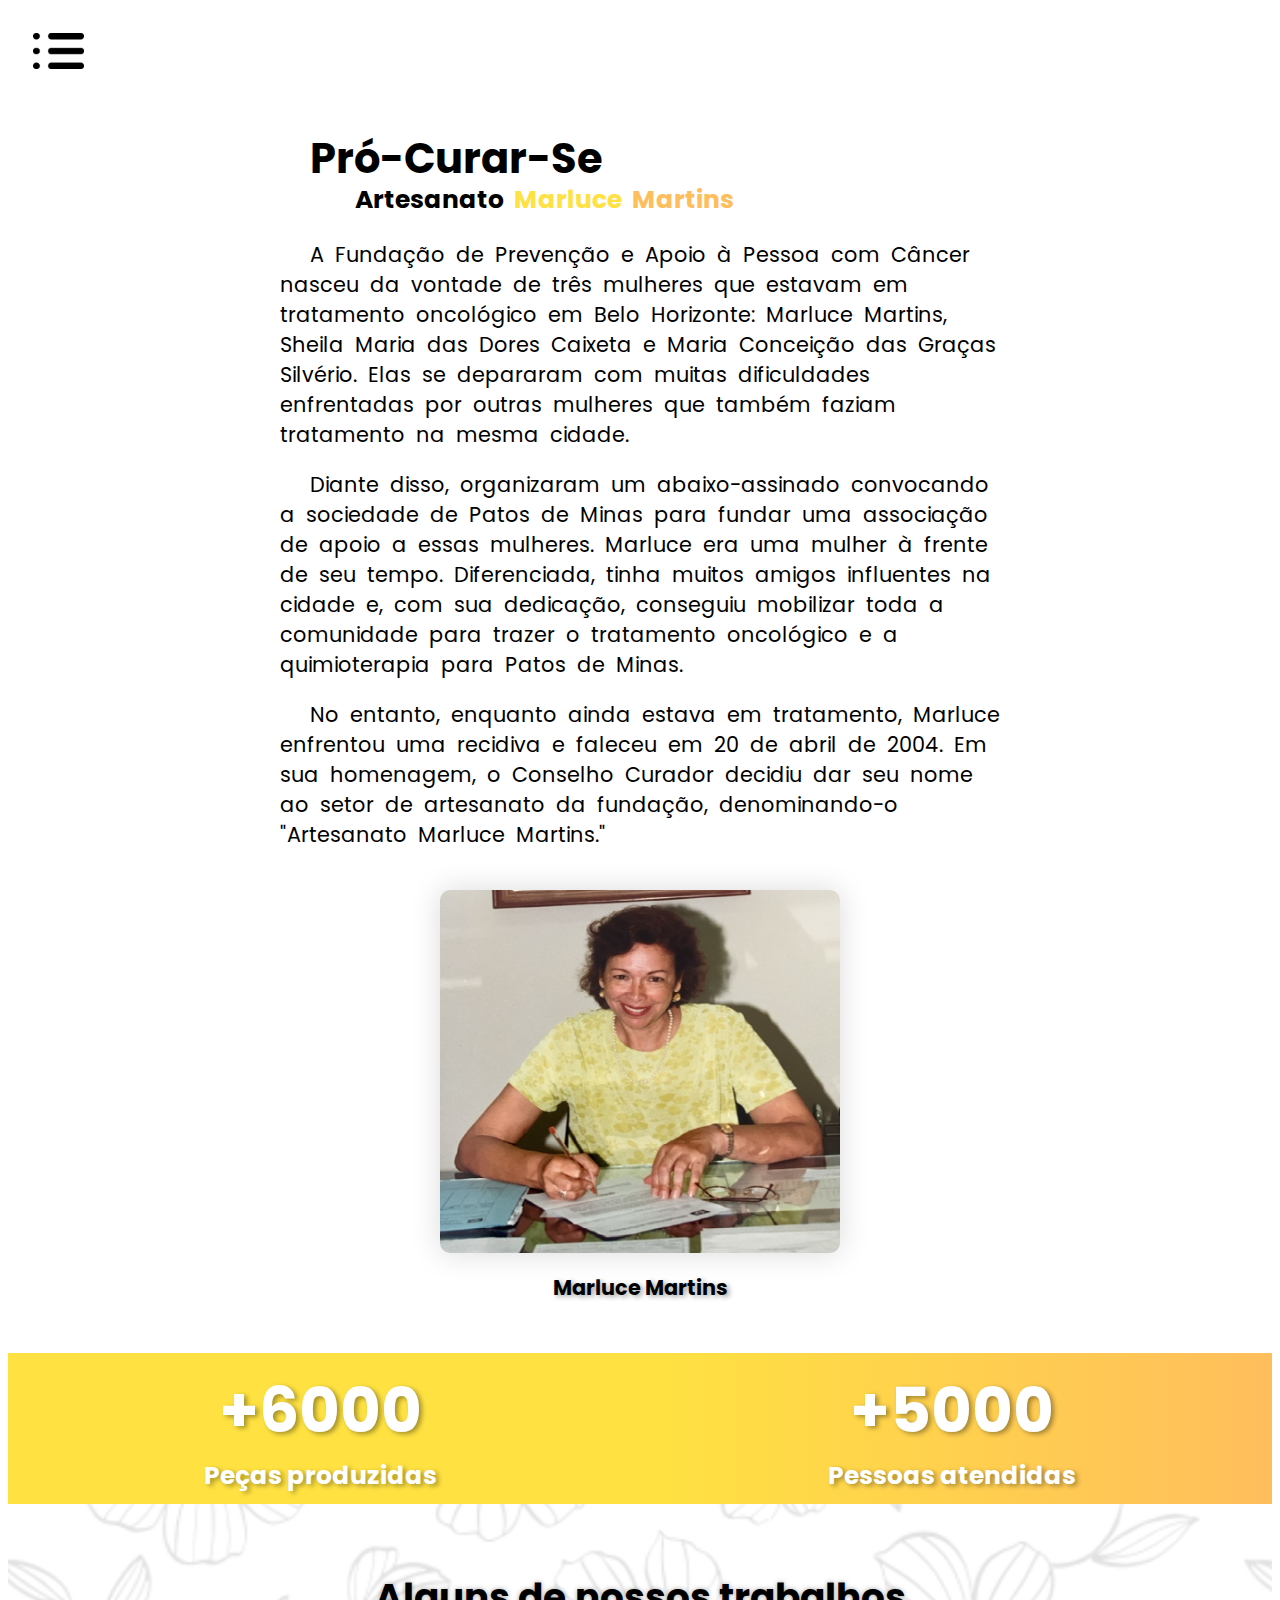
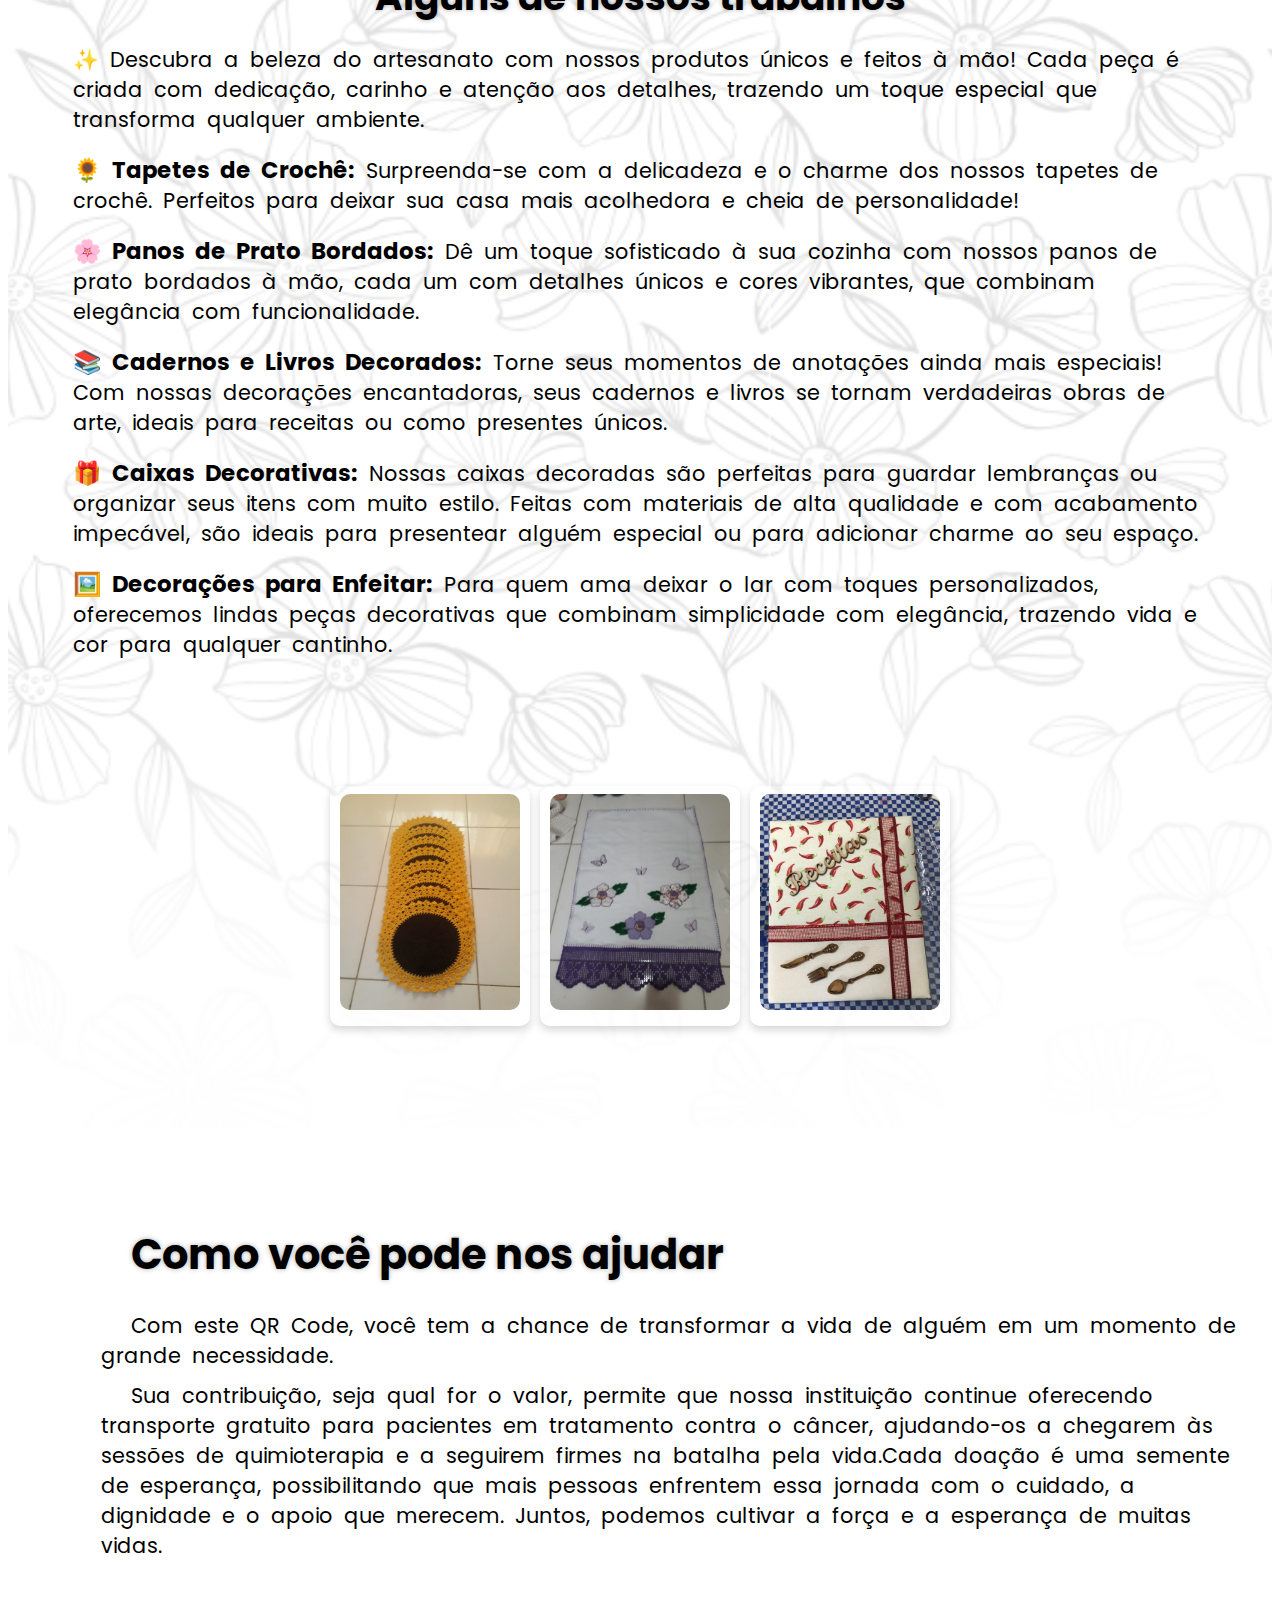
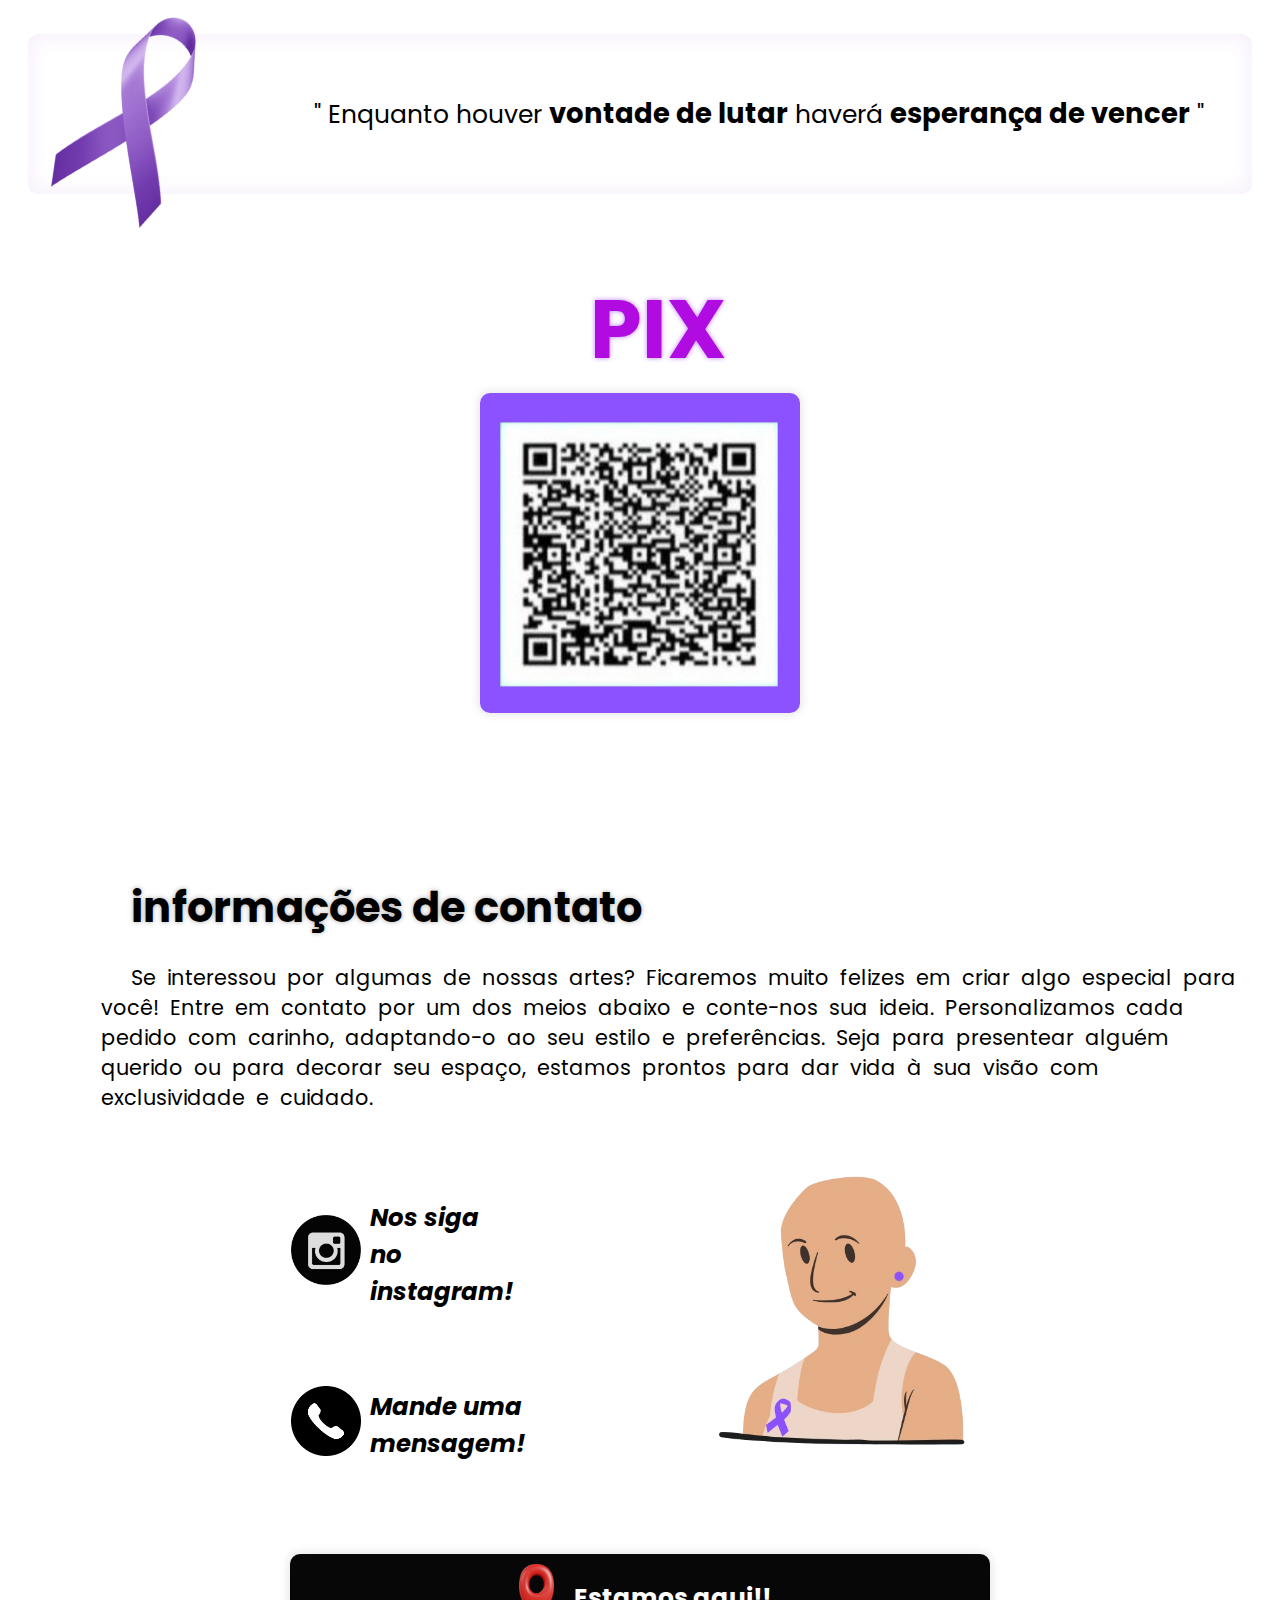
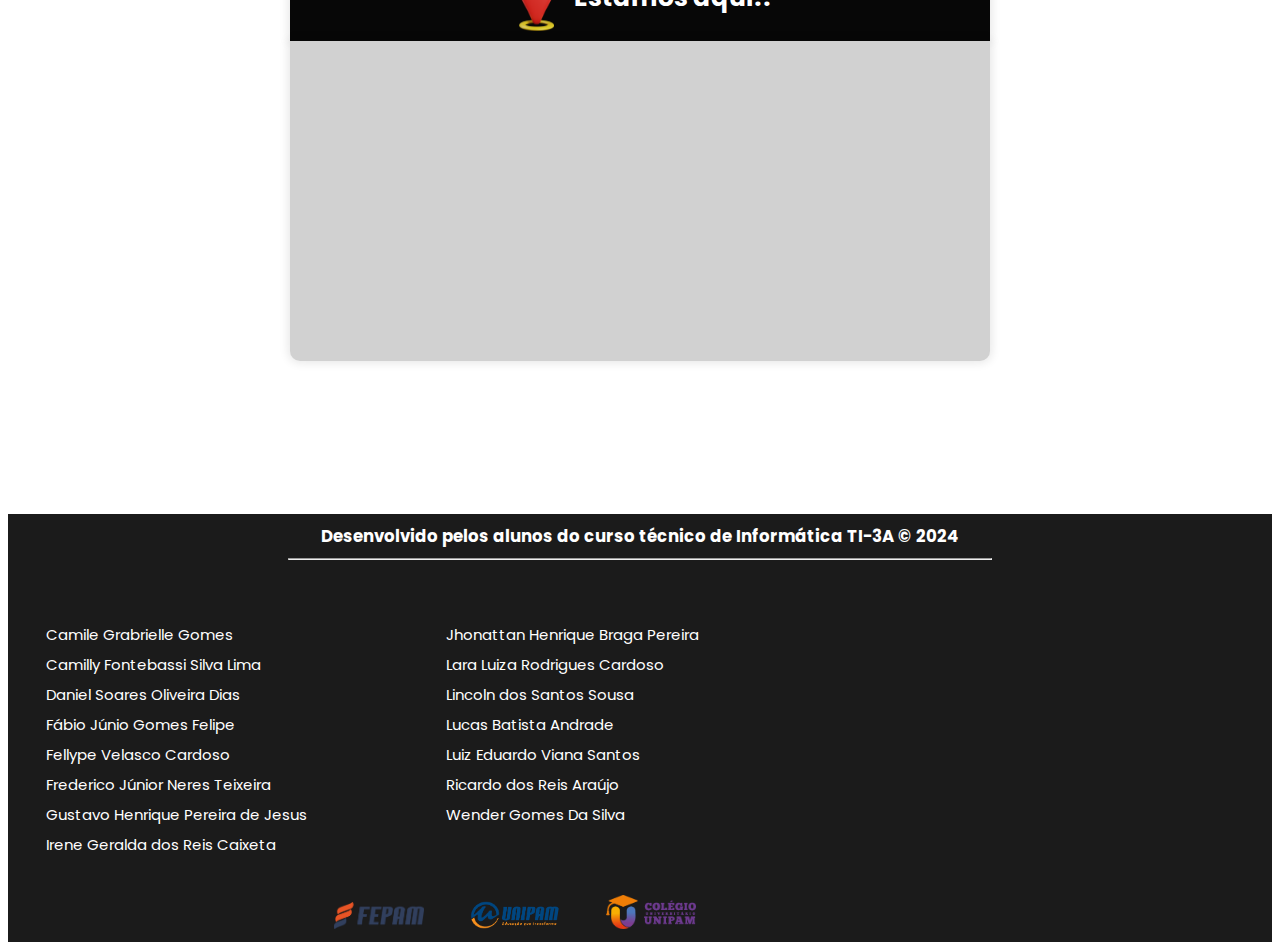
<file: index.html>
<!DOCTYPE html>
<html lang="pt-br">
<head>
    <meta charset="UTF-8">
    <meta name="viewport" content="width=device-width, initial-scale=1.0">
    <link rel="shortcut icon" href="images/favicon/logo.ico" type="image/x-icon">
    <link rel="stylesheet" href="styles/styleMain.css">
    <link rel="stylesheet" href="styles/mediaQueries.css">
    <title>Pró-Curar-Se | Artesanato Marluce Martins</title>
</head>
<body>
    <header>
        <nav class="menu-item">
            <a rel="stylesheet" href="#menu-container"><img src="images/icons/burgerButton.webp" alt="Menu"></a>
        </nav>
    </header>
    <main>
        <section class="top-container">
            <article class="content">
                    <h1>Pró-Curar-Se</h1>
                    <h2>Artesanato <span class="name">Marluce</span> <span class="surname">Martins</span></h2>
                        <p>A Fundação de Prevenção e Apoio à Pessoa com Câncer nasceu da vontade de três mulheres que estavam em tratamento oncológico em Belo Horizonte: Marluce Martins, Sheila Maria das Dores Caixeta e Maria Conceição das Graças Silvério. Elas se depararam com muitas dificuldades enfrentadas por outras mulheres que também faziam tratamento na mesma cidade.</p>
                        <p>Diante disso, organizaram um abaixo-assinado convocando a sociedade de Patos de Minas para fundar uma associação de apoio a essas mulheres. Marluce era uma mulher à frente de seu tempo. Diferenciada, tinha muitos amigos influentes na cidade e, com sua dedicação, conseguiu mobilizar toda a comunidade para trazer o tratamento oncológico e a quimioterapia para Patos de Minas.</p>
                        <p>No entanto, enquanto ainda estava em tratamento, Marluce enfrentou uma recidiva e faleceu em 20 de abril de 2004. Em sua homenagem, o Conselho Curador decidiu dar seu nome ao setor de artesanato da fundação, denominando-o "Artesanato Marluce Martins."</p>
            </article>
            <article class="picture">
                <img src="images/marluce/marluce-martins.jpg" alt="Marluce Martins">
                <p>Marluce Martins</p>
            </article>
        </section>
        <section class="status-container">
            <div class="status-item">
                <span>+6000</span>
                <p>Peças produzidas</p>
            </div>
            <div class="status-item">
                <span>+5000</span>
                <p>Pessoas atendidas</p>
            </div>
        </section>
        <section class="middle-container">
            <article class="content">
                <h1>Alguns de nossos trabalhos</h1>
                    <p>✨ Descubra a beleza do artesanato com nossos produtos únicos e feitos à mão! Cada peça é criada com dedicação, carinho e atenção aos detalhes, trazendo um toque especial que transforma qualquer ambiente.</p>
                    <p><span>🌻 Tapetes de Crochê:</span> Surpreenda-se com a delicadeza e o charme dos nossos tapetes de crochê. Perfeitos para deixar sua casa mais acolhedora e cheia de personalidade!</p>
                    <p><span>🌸 Panos de Prato Bordados:</span> Dê um toque sofisticado à sua cozinha com nossos panos de prato bordados à mão, cada um com detalhes únicos e cores vibrantes, que combinam elegância com funcionalidade.</p>
                    <p><span>📚 Cadernos e Livros Decorados:</span> Torne seus momentos de anotações ainda mais especiais! Com nossas decorações encantadoras, seus cadernos e livros se tornam verdadeiras obras de arte, ideais para receitas ou como presentes únicos.</p>
                    <p><span>🎁 Caixas Decorativas:</span> Nossas caixas decoradas são perfeitas para guardar lembranças ou organizar seus itens com muito estilo. Feitas com materiais de alta qualidade e com acabamento impecável, são ideais para presentear alguém especial ou para adicionar charme ao seu espaço.</p>
                    <p><span>🖼️ Decorações para Enfeitar:</span> Para quem ama deixar o lar com toques personalizados, oferecemos lindas peças decorativas que combinam simplicidade com elegância, trazendo vida e cor para qualquer cantinho.
            </article>
            <div class="card-container">
                <div class="card-item">
                    <img src="images/works/IMG-20240927-WA0005.jpg" alt="produto">
                </div>
                <div class="card-item">
                    <img src="images/works/IMG-20240927-WA0003.jpg" alt="produto">
                </div>
                <div class="card-item">
                    <img src="images/works/IMG-20240927-WA0008.jpg" alt="produto">
                </div>
            </div>
        </section>
        <section class="low-container">
            <article class="content">
                <h1>Como você pode nos ajudar</h1>
                    <p>Com este QR Code, você tem a chance de transformar a vida de alguém em um momento de grande necessidade.</p> 
                    <p>Sua contribuição, seja qual for o valor, permite que nossa instituição continue oferecendo transporte gratuito para pacientes em tratamento contra o câncer, ajudando-os a chegarem às sessões de quimioterapia e a seguirem firmes na batalha pela vida.Cada doação é uma semente de esperança, possibilitando que mais pessoas enfrentem essa jornada com o cuidado, a dignidade e o apoio que merecem. Juntos, podemos cultivar a força e a esperança de muitas vidas.</p>
            </article>
                <section class="quote-container">
                    <article class="quote">
                        <img src="images/icons/cancerSimbolo.webp" alt="Câncer símbolo">
                        <p>" Enquanto houver <span>vontade de lutar</span> haverá <span>esperança de vencer</span> "</p>
                    </article>
                    <article class="pix">
                        <p>P</p>
                        <p>I</p>
                        <p>X</p>
                    </article>
                    <article class="qrcode">
                        <img src="images/icons/qrcode.png" alt="QRcode">
                    </article>
                </section>
        </section>
        <section id="menu-container">
            <article class="content">
                <h1>informações de contato</h1>
                <p>Se interessou por algumas de nossas artes? Ficaremos muito felizes em criar algo especial para você! Entre em contato por um dos meios abaixo e conte-nos sua ideia. Personalizamos cada pedido com carinho, adaptando-o ao seu estilo e preferências. Seja para presentear alguém querido ou para decorar seu espaço, estamos prontos para dar vida à sua visão com exclusividade e cuidado.</p>
            </article>
                <section class="informations-container">
                    <section class="contact-container">
                        <article class="instagram">
                            <a href="https://www.instagram.com/oficina_marlucemartins?utm_source=ig_web_button_share_sheet&igsh=ZDNlZDc0MzIxNw==" target="_blank"><img src="images/icons/instagram.png" alt="instagram"></a>
                            <p>Nos siga no instagram!</p>
                        </article>
                        <article class="telephone">
                            <a href="https://wa.me/553499713837" target="_blank"><img src="images/icons/contato.webp" alt="Contato"></a>
                            <p>Mande uma mensagem!</p>
                        </article>
                    </section>
                    <section class="location-map">
                            <article class="location">
                                <img src="images/icons/localização.webp" alt="Ponto">
                                <p>Estamos aqui!!</p>
                            </article>
                            <article class="map">
                                <iframe src="https://www.google.com/maps/embed?pb=!1m18!1m12!1m3!1d3781.70335826507!2d-46.49768302399321!3d-18.587407797910615!2m3!1f0!2f0!3f0!3m2!1i1024!2i768!4f13.1!3m3!1m2!1s0x94ae8bf332cbe8fb%3A0x6a12df5c068118ce!2zRnVuZGHDp8OjbyBQcsOzLUN1cmFyLVNl!5e0!3m2!1spt-BR!2sbr!4v1731080896018!5m2!1spt-BR!2sbr" width="100%" height="450" style="border:0;" allowfullscreen="" loading="lazy" referrerpolicy="no-referrer-when-downgrade"></iframe>
                            </article>
                    </section>
                </section>
        </section>
    </main>
    <footer class="footer-container">
        <section class="copyright">
            <p>Desenvolvido pelos alunos do curso técnico de Informática TI-3A &copy; 2024 </p>
            <hr>
        </section>
        <section class="creaters-container">
            <section class="names">
                <p>Camile Grabrielle Gomes<br>
                Camilly Fontebassi Silva Lima<br>
                Daniel Soares Oliveira Dias<br>
                Fábio Júnio Gomes Felipe<br>
                Fellype Velasco Cardoso<br>
                Frederico Júnior Neres Teixeira<br>
                Gustavo Henrique Pereira de Jesus<br>
                Irene Geralda dos Reis Caixeta</p>
                <p>Jhonattan Henrique Braga Pereira<br>
                Lara Luiza Rodrigues Cardoso<br>
                Lincoln dos Santos Sousa<br>
                Lucas Batista Andrade<br>
                Luiz Eduardo Viana Santos<br>
                Ricardo dos Reis Araújo<br>
                Wender Gomes Da Silva</p>
            </section>
            <section class="fuc">
                <img src="images/fuc/fepam.png" alt="fepam">
                <img src="images/fuc/unipam.png" alt="unipam">
                <img src="images/fuc/colégioUniversitário.png" alt="colégio universitário">
            </section>
        </section>
    </footer>
</body>
</html>
</file>
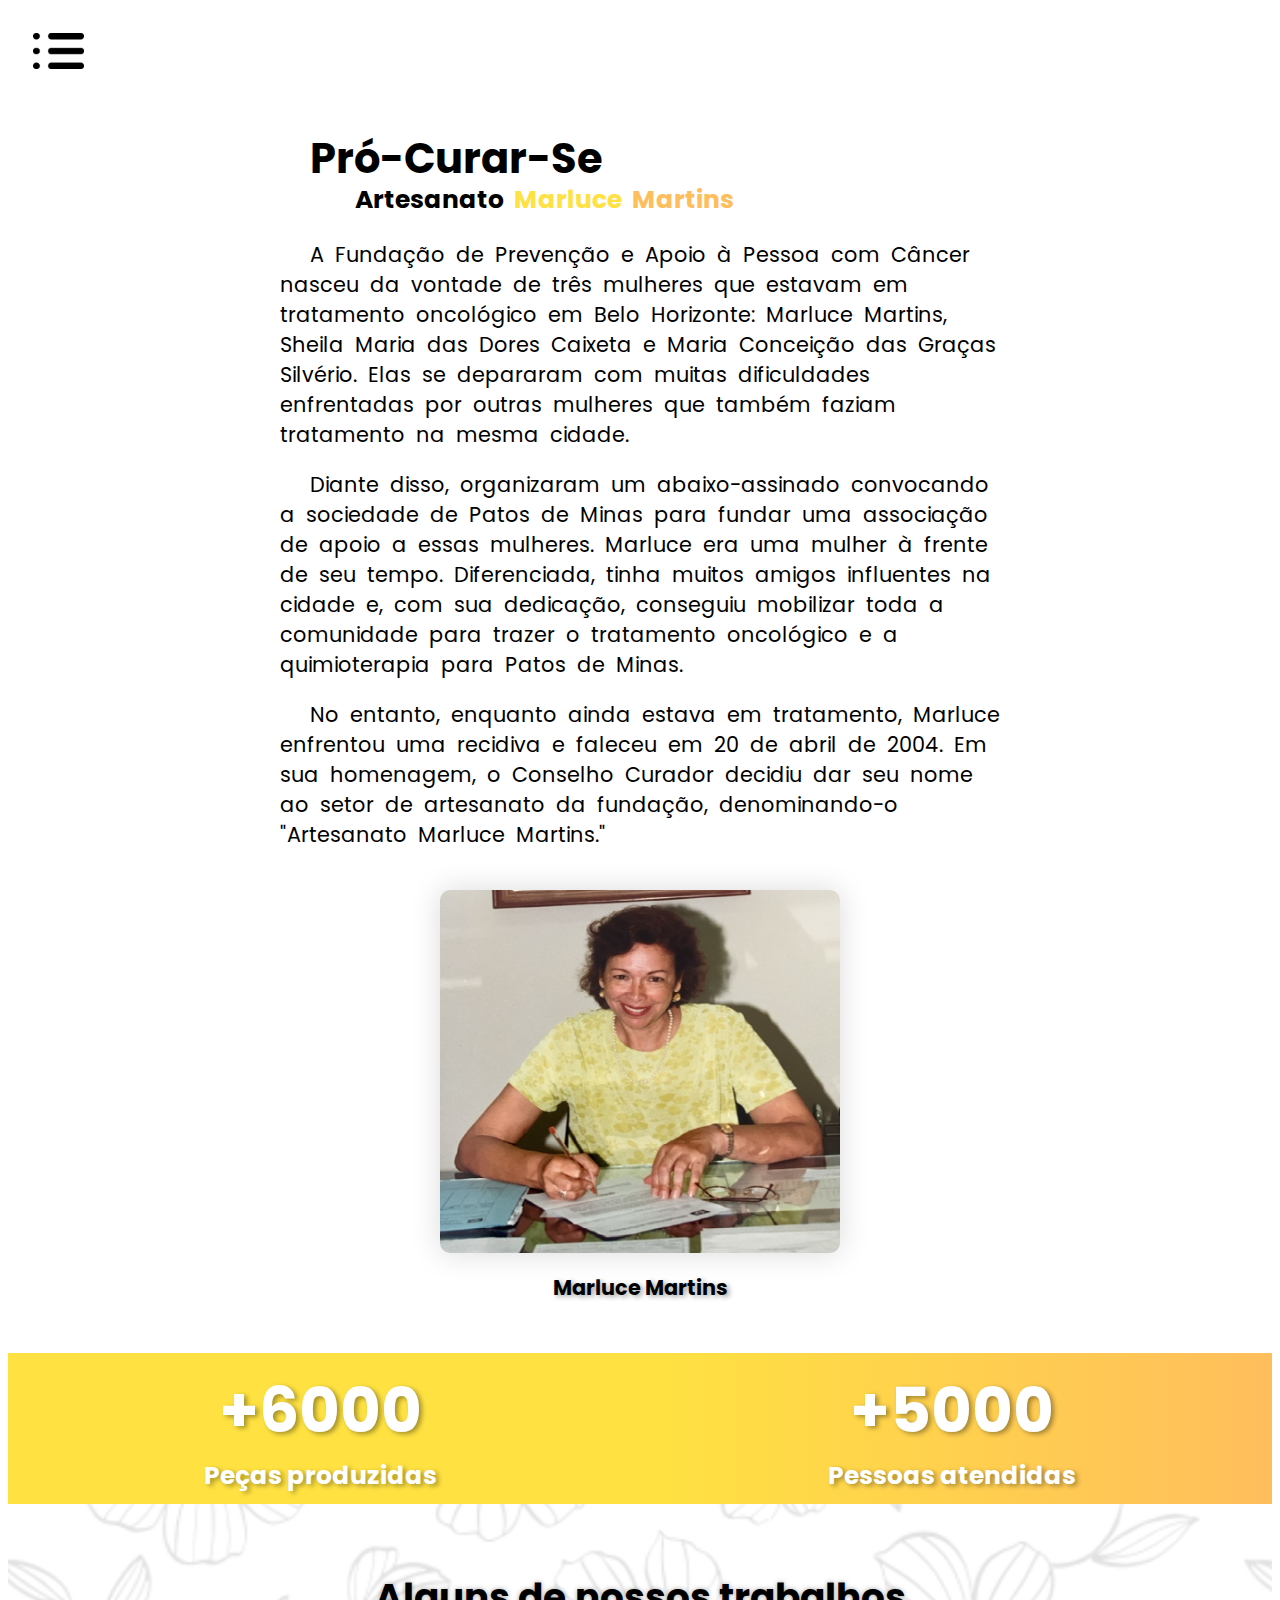
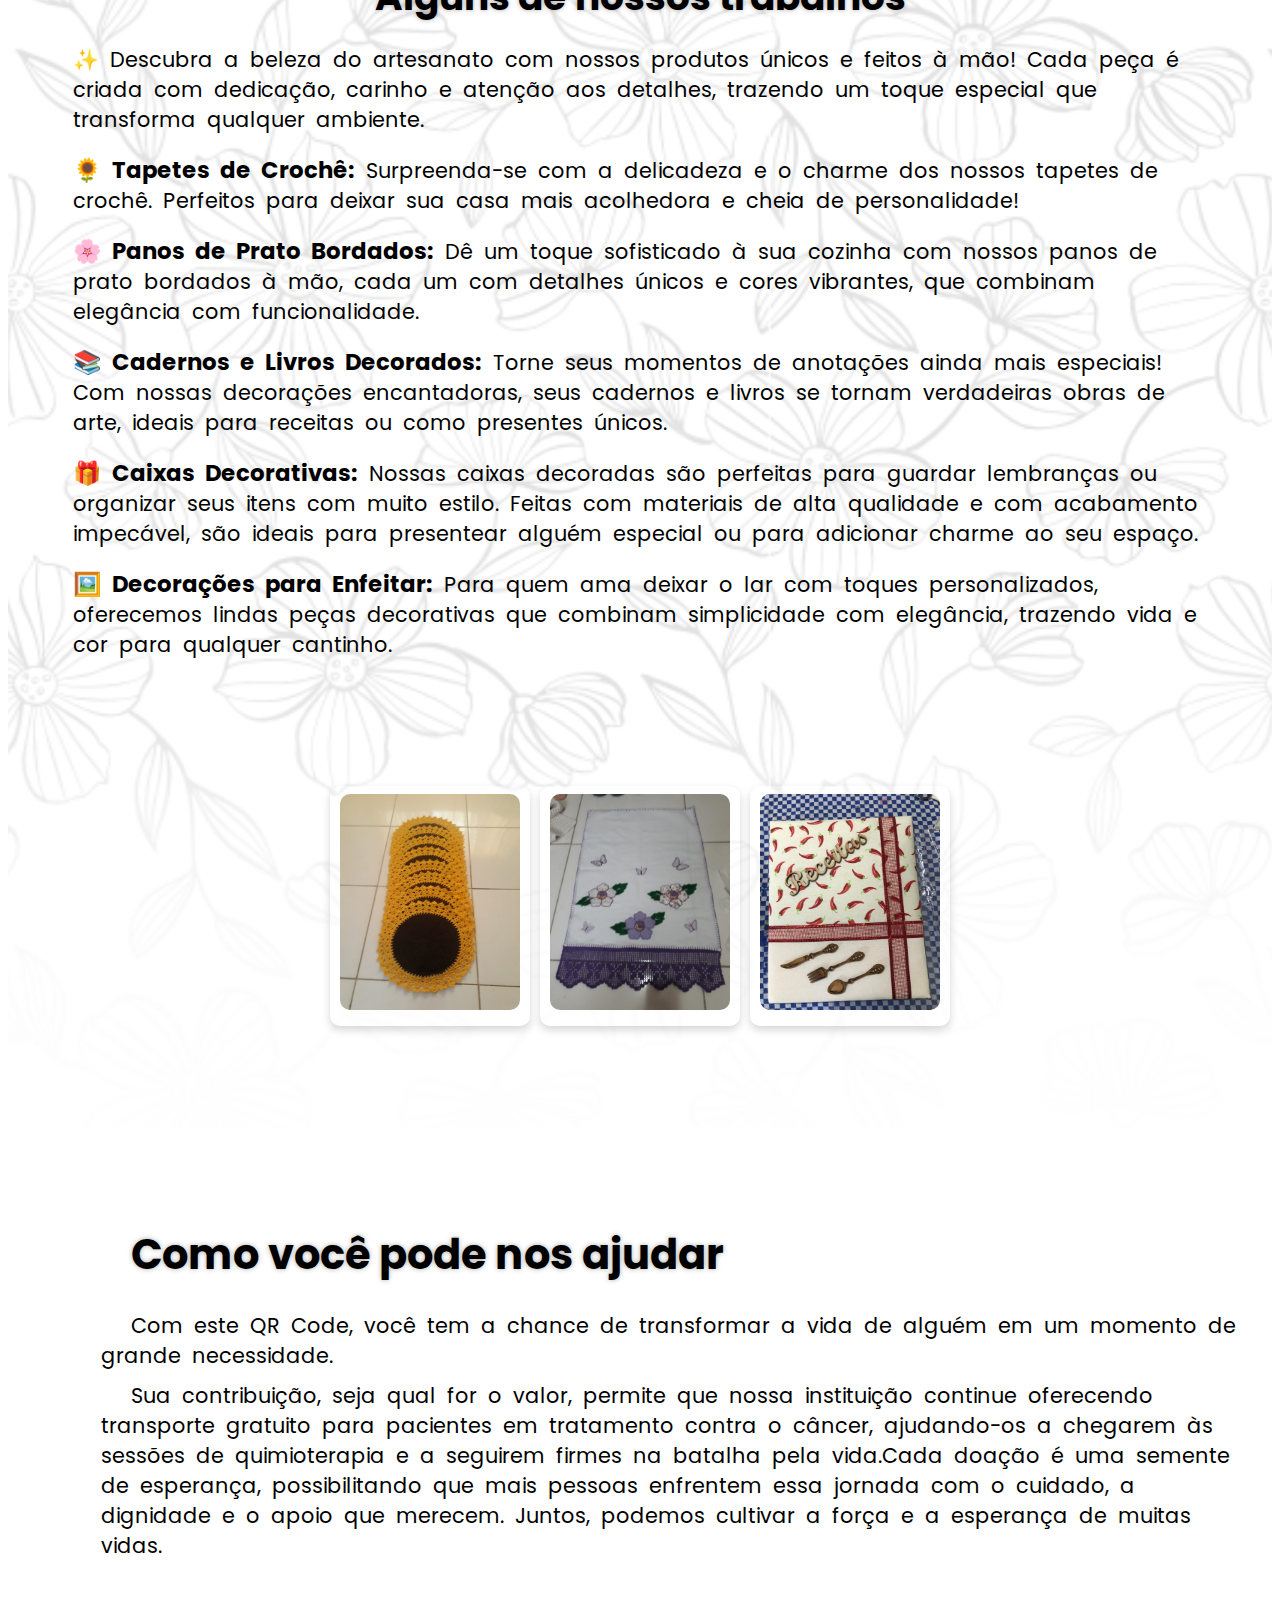
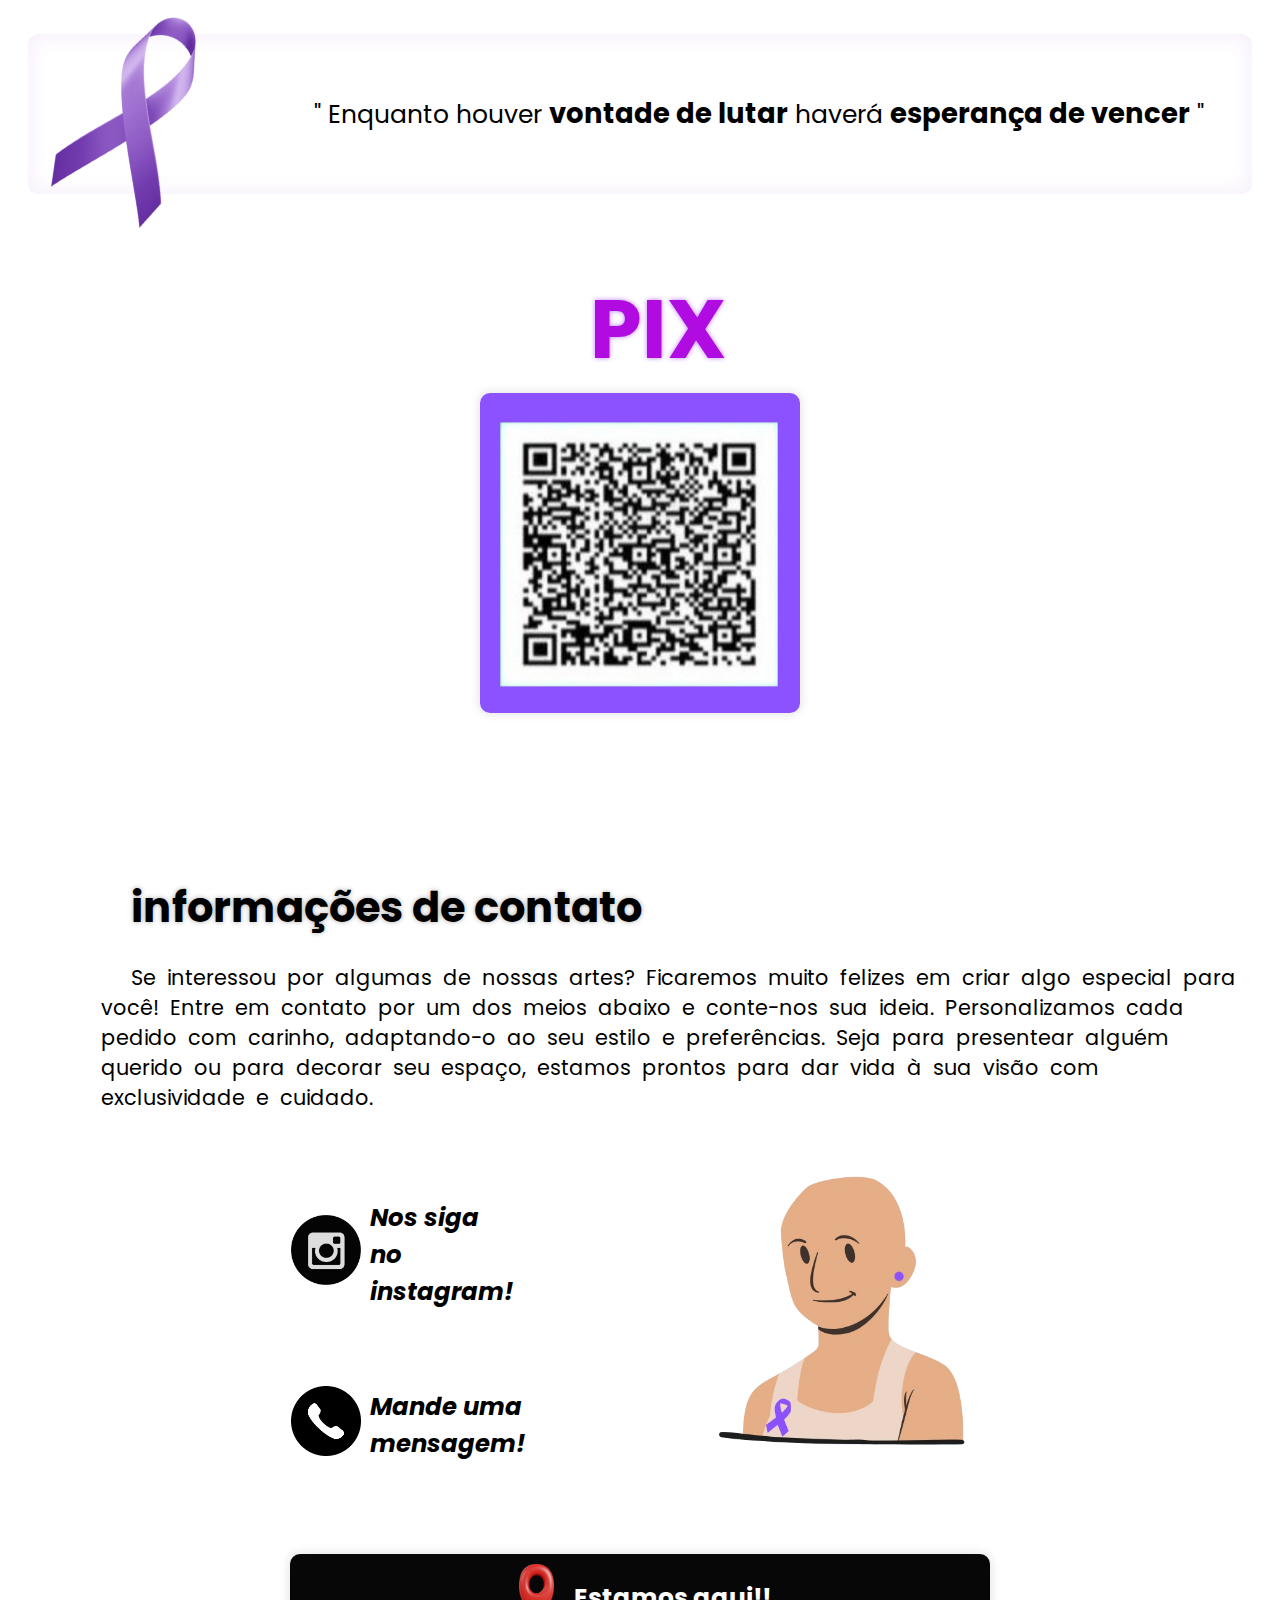
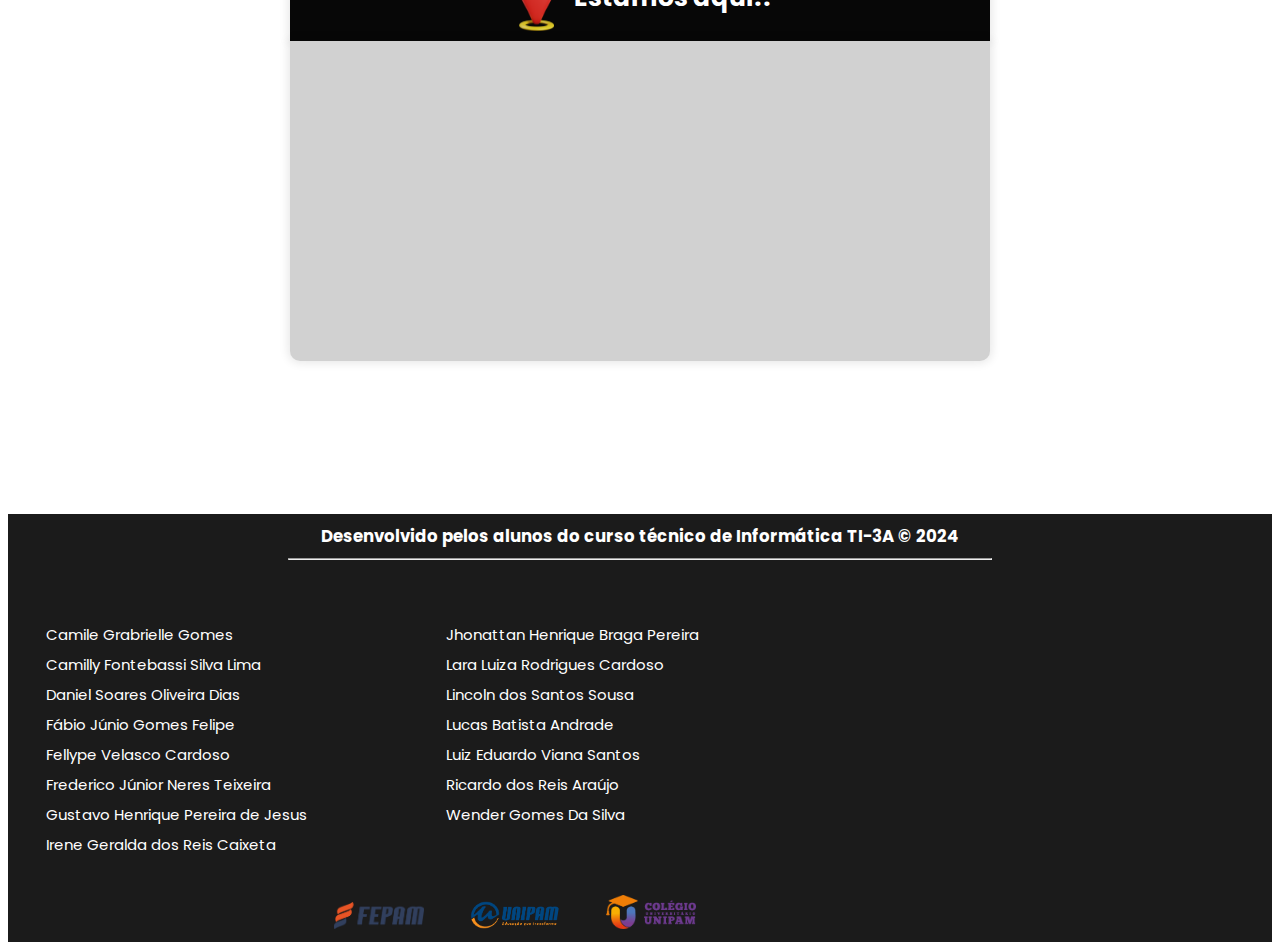
<file: MainPage.html>
<!DOCTYPE html>
<html lang="pt-br">
<head>
    <meta charset="UTF-8">
    <meta name="viewport" content="width=device-width, initial-scale=1.0">
    <link rel="shortcut icon" href="images/favicon/logo.ico" type="image/x-icon">
    <link rel="stylesheet" href="styles/styleMain.css">
    <link rel="stylesheet" href="styles/mediaQueries.css">
    <title>Pró-Curar-Se | Artesanato Marluce Martins</title>
</head>
<body>
    <header>
        <nav class="menu-item">
            <a rel="stylesheet" href="#menu-container"><img src="images/icons/burgerButton.webp" alt="Menu"></a>
        </nav>
    </header>
    <main>
        <section class="top-container">
            <article class="content">
                    <h1>Pró-Curar-Se</h1>
                    <h2>Artesanato <span class="name">Marluce</span> <span class="surname">Martins</span></h2>
                        <p>A Fundação de Prevenção e Apoio à Pessoa com Câncer nasceu da vontade de três mulheres que estavam em tratamento oncológico em Belo Horizonte: Marluce Martins, Sheila Maria das Dores Caixeta e Maria Conceição das Graças Silvério. Elas se depararam com muitas dificuldades enfrentadas por outras mulheres que também faziam tratamento na mesma cidade.</p>
                        <p>Diante disso, organizaram um abaixo-assinado convocando a sociedade de Patos de Minas para fundar uma associação de apoio a essas mulheres. Marluce era uma mulher à frente de seu tempo. Diferenciada, tinha muitos amigos influentes na cidade e, com sua dedicação, conseguiu mobilizar toda a comunidade para trazer o tratamento oncológico e a quimioterapia para Patos de Minas.</p>
                        <p>No entanto, enquanto ainda estava em tratamento, Marluce enfrentou uma recidiva e faleceu em 20 de abril de 2004. Em sua homenagem, o Conselho Curador decidiu dar seu nome ao setor de artesanato da fundação, denominando-o "Artesanato Marluce Martins."</p>
            </article>
            <article class="picture">
                <img src="images/marluce/marluce-martins.jpg" alt="Marluce Martins">
                <p>Marluce Martins</p>
            </article>
        </section>
        <section class="status-container">
            <div class="status-item">
                <span>+6000</span>
                <p>Peças produzidas</p>
            </div>
            <div class="status-item">
                <span>+5000</span>
                <p>Pessoas atendidas</p>
            </div>
        </section>
        <section class="middle-container">
            <article class="content">
                <h1>Alguns de nossos trabalhos</h1>
                    <p>✨ Descubra a beleza do artesanato com nossos produtos únicos e feitos à mão! Cada peça é criada com dedicação, carinho e atenção aos detalhes, trazendo um toque especial que transforma qualquer ambiente.</p>
                    <p><span>🌻 Tapetes de Crochê:</span> Surpreenda-se com a delicadeza e o charme dos nossos tapetes de crochê. Perfeitos para deixar sua casa mais acolhedora e cheia de personalidade!</p>
                    <p><span>🌸 Panos de Prato Bordados:</span> Dê um toque sofisticado à sua cozinha com nossos panos de prato bordados à mão, cada um com detalhes únicos e cores vibrantes, que combinam elegância com funcionalidade.</p>
                    <p><span>📚 Cadernos e Livros Decorados:</span> Torne seus momentos de anotações ainda mais especiais! Com nossas decorações encantadoras, seus cadernos e livros se tornam verdadeiras obras de arte, ideais para receitas ou como presentes únicos.</p>
                    <p><span>🎁 Caixas Decorativas:</span> Nossas caixas decoradas são perfeitas para guardar lembranças ou organizar seus itens com muito estilo. Feitas com materiais de alta qualidade e com acabamento impecável, são ideais para presentear alguém especial ou para adicionar charme ao seu espaço.</p>
                    <p><span>🖼️ Decorações para Enfeitar:</span> Para quem ama deixar o lar com toques personalizados, oferecemos lindas peças decorativas que combinam simplicidade com elegância, trazendo vida e cor para qualquer cantinho.
            </article>
            <div class="card-container">
                <div class="card-item">
                    <img src="images/works/IMG-20240927-WA0005.jpg" alt="produto">
                </div>
                <div class="card-item">
                    <img src="images/works/IMG-20240927-WA0003.jpg" alt="produto">
                </div>
                <div class="card-item">
                    <img src="images/works/IMG-20240927-WA0008.jpg" alt="produto">
                </div>
            </div>
        </section>
        <section class="low-container">
            <article class="content">
                <h1>Como você pode nos ajudar</h1>
                    <p>Com este QR Code, você tem a chance de transformar a vida de alguém em um momento de grande necessidade.</p> 
                    <p>Sua contribuição, seja qual for o valor, permite que nossa instituição continue oferecendo transporte gratuito para pacientes em tratamento contra o câncer, ajudando-os a chegarem às sessões de quimioterapia e a seguirem firmes na batalha pela vida.Cada doação é uma semente de esperança, possibilitando que mais pessoas enfrentem essa jornada com o cuidado, a dignidade e o apoio que merecem. Juntos, podemos cultivar a força e a esperança de muitas vidas.</p>
            </article>
                <section class="quote-container">
                    <article class="quote">
                        <img src="images/icons/cancerSimbolo.webp" alt="Câncer símbolo">
                        <p>" Enquanto houver <span>vontade de lutar</span> haverá <span>esperança de vencer</span> "</p>
                    </article>
                    <article class="pix">
                        <p>P</p>
                        <p>I</p>
                        <p>X</p>
                    </article>
                    <article class="qrcode">
                        <img src="images/icons/qrcode.png" alt="QRcode">
                    </article>
                </section>
        </section>
        <section id="menu-container">
            <article class="content">
                <h1>informações de contato</h1>
                <p>Se interessou por algumas de nossas artes? Ficaremos muito felizes em criar algo especial para você! Entre em contato por um dos meios abaixo e conte-nos sua ideia. Personalizamos cada pedido com carinho, adaptando-o ao seu estilo e preferências. Seja para presentear alguém querido ou para decorar seu espaço, estamos prontos para dar vida à sua visão com exclusividade e cuidado.</p>
            </article>
                <section class="informations-container">
                    <section class="contact-container">
                        <article class="instagram">
                            <a href="https://www.instagram.com/oficina_marlucemartins?utm_source=ig_web_button_share_sheet&igsh=ZDNlZDc0MzIxNw==" target="_blank"><img src="images/icons/instagram.png" alt="instagram"></a>
                            <p>Nos siga no instagram!</p>
                        </article>
                        <article class="telephone">
                            <a href="https://wa.me/553499713837" target="_blank"><img src="images/icons/contato.webp" alt="Contato"></a>
                            <p>Mande uma mensagem!</p>
                        </article>
                    </section>
                    <section class="location-map">
                            <article class="location">
                                <img src="images/icons/localização.webp" alt="Ponto">
                                <p>Estamos aqui!!</p>
                            </article>
                            <article class="map">
                                <iframe src="https://www.google.com/maps/embed?pb=!1m18!1m12!1m3!1d3781.70335826507!2d-46.49768302399321!3d-18.587407797910615!2m3!1f0!2f0!3f0!3m2!1i1024!2i768!4f13.1!3m3!1m2!1s0x94ae8bf332cbe8fb%3A0x6a12df5c068118ce!2zRnVuZGHDp8OjbyBQcsOzLUN1cmFyLVNl!5e0!3m2!1spt-BR!2sbr!4v1731080896018!5m2!1spt-BR!2sbr" width="100%" height="450" style="border:0;" allowfullscreen="" loading="lazy" referrerpolicy="no-referrer-when-downgrade"></iframe>
                            </article>
                    </section>
                </section>
        </section>
    </main>
    <footer class="footer-container">
        <section class="copyright">
            <p>Desenvolvido pelos alunos do curso técnico de Informática TI-3A &copy; 2024 </p>
            <hr>
        </section>
        <section class="creaters-container">
            <section class="names">
                <p>Camile Grabrielle Gomes<br>
                Camilly Fontebassi Silva Lima<br>
                Daniel Soares Oliveira Dias<br>
                Fábio Júnio Gomes Felipe<br>
                Fellype Velasco Cardoso<br>
                Frederico Júnior Neres Teixeira<br>
                Gustavo Henrique Pereira de Jesus<br>
                Irene Geralda dos Reis Caixeta</p>
                <p>Jhonattan Henrique Braga Pereira<br>
                Lara Luiza Rodrigues Cardoso<br>
                Lincoln dos Santos Sousa<br>
                Lucas Batista Andrade<br>
                Luiz Eduardo Viana Santos<br>
                Ricardo dos Reis Araújo<br>
                Wender Gomes Da Silva</p>
            </section>
            <section class="fuc">
                <img src="images/fuc/fepam.png" alt="fepam">
                <img src="images/fuc/unipam.png" alt="unipam">
                <img src="images/fuc/colégioUniversitário.png" alt="colégio universitário">
            </section>
        </section>
    </footer>
</body>
</html>
</file>
<file: styles/styleMain.css>
@charset "UTF-8";

@import url("https://fonts.googleapis.com/css2?family=Oswald:wght@200..700&family=Poppins:ital,wght@0,100;0,200;0,300;0,400;0,500;0,600;0,700;0,800;0,900;1,100;1,200;1,300;1,400;1,500;1,600;1,700;1,800;1,900&display=swap");

html {
    scroll-behavior: smooth;
}

body {
    font-family: 'poppins';
    font-size: 1.3em;
}

.menu-item > a > img {
    max-width: 2.5em;
    margin: 2% 0px 0px 2% ;
}

.top-container {
    font-size: 1em;
    display: flex;
    margin: 4% auto;
    text-align: center;
}

.top-container > article.content {
    margin: 0px auto;
    width: 900px;
    text-align: start;
}

.top-container > article.content > h1 {
    font-size: 2em;
    font-weight: bolder;
    margin: 20px auto 0px auto;
    max-width: 80%;
    text-indent: 30px;
}

.top-container > article.content > h2 {
    font-size: 1.2em;
    margin: 0px auto 30px auto;
    max-width: 70%;
    word-spacing: 5px;
    line-height: 20px;
    text-indent: 30px;
}

.top-container > article.content > h2 > .name {
    color: #ffe241;
    text-shadow: #0000000c 0px 0px 2px;
}

.top-container > article.content > h2 > .surname {
    color: #ffbe5c;
    text-shadow: #0000000c 0px 0px 2px;
}

.top-container > article.content > p {
    margin: 20px auto;
    max-width: 80%;
    word-spacing: 5px;
    line-height: 30px;
    text-indent: 30px;
}

.top-container > article.picture {
    width: 50%;
    font-weight: bold;
    text-shadow: #0000005d 3px 2px 5px;
}

.top-container > article.picture > img {
    margin: 20px auto -10px auto;
    width: 650px;
    border-radius: 10px;
    box-shadow: #00000023 0px 0px 30px 1px;
    transition: 0.3s;
}

/* áres das Estátisticas */

.status-container {
    display: flex;
    justify-content: space-around;
    align-items: center;
    padding: 10px 0px 10px 0px;
    background: linear-gradient(90deg, #ffe241 50%, #ffbe5c);
    text-shadow: #0000005d 3px 2px 5px;
}

.status-container > .status-item {
    text-align: center;
    color: #ffffff;
    font-weight: bold;
}

.status-container > .status-item > span {
    display: block;
    font-size: 3em;
    transition: 0.5s;
}

.status-container > .status-item > span:hover{
    text-shadow: #ffffff 0px 0px 10px;
    transition: 0.5s;
}

.status-container > .status-item > p {
    margin: 0;
    font-size: 1.2em;
}

/* área de amostra dos trabalhos */

.middle-container {
    display: flex;
    flex-direction: row-reverse;
    align-items: center;
    background-image: url(../images/icons/background.png);
    background-size: cover;
    background-repeat: no-repeat;
    background-position: center;
    padding: 2px;
}

.middle-container > .content {
    text-align: left;
    margin: 4% 7% 0px 0px;
    max-width: 40%;
}

.middle-container > .content > h1 {
    font-size: 2em;
    font-weight: bolder;
    text-shadow: #00000056 0px 0px 5px;
    text-align: center;
    margin: 0px 6%;
}

.middle-container > .content > p {
    margin: 20px auto;
    max-width: 90%;
    word-spacing: 5px;
    line-height: 30px;
}

.middle-container > .content > p > span {
    font-weight: bolder;
    font-size: 1.1em;
}

.card-container {
    margin: 0% 2%;
    display: flex;
    gap: 25px;
    flex-wrap: wrap;
    justify-content: center;
}

.card-container > .card-item {
    align-content: center;
    text-align: center;
    border-radius: 10px;
    box-shadow: 0 4px 8px #0000002a;
    width: 350px;
    animation: float 3s ease-in-out infinite;
}

@keyframes float {
    0%, 100% {
      background-color: #f2f52883;
    }
    50% {
      transform: translateY(-5%);
      background-color: #f7a71165;
    }
}

.card-container > .card-item > img {
    width: 90%;
    height: 90%;
    border-radius: 10px;
}

/* área de doações */

.low-container {
    padding: 20px;
}

.low-container > .content {
    max-width: 50%;
}

.low-container > .content > h1{
    font-size: 2em;
    font-weight: bolder;
    margin: 4% 0px 2% 6%;
    text-indent: 30px;
    text-shadow: #00000056 0px 0px 5px;
}

.low-container > .content > p {
    font-size: 1em;
    margin: 10px 0px 0px 6%;
    max-width: 100%;
    text-indent: 30px;
    word-spacing: 5px;
    line-height: 30px;
}

.quote-container {
    display: flex;
    align-items: center;
}

.quote-container > .quote {
    max-width: 42%;
    display: flex;
    align-items: center;
    gap: 10%;
    margin: 0px 10% 20px 5%;
    padding: 30px;
    box-shadow: inset #8d03c411 0px 0px 20px 3px;
    border-radius: 10px;
}

.quote-container > .quote > img {
    max-width: 10%;
    transform: rotate(25deg);
    margin: 0px 0px 0px 2%;
}

.quote-container > .quote > p > span {
    font-weight: bolder;
    font-size: 1.1em;
}

.quote-container > .quote > p {
    font-size: 1.6em;
}

.pix {
    display: flex;
    flex-direction: column;
    margin: 0px 2%;
}

.pix > p {
    margin: auto;
    font-size: 4em;
    font-weight: bolder;
    color: #b00ce2;
    text-shadow: #b879fff3 0px 0px 5px;
    transition: 0.3s;
    
}

.pix > p:hover {
    color: #d446ff;
    text-shadow: #a150fff3 0px 0px 5px;
}

.qrcode {
    margin: 0px 5% 0px 0px ;
    padding: 2px;
}

.qrcode > img {
    max-width: 80%;
    border-radius: 10px;
    box-shadow: #00000018 0px 0px 10px 2px;
}

/* área de menu/informações de contato */

#menu-container {
    padding: 20px;
    margin: 5% 0px;
}

#menu-container > .content {
    max-width: 45%;
}

#menu-container > .content > h1 {
    font-size: 2em;
    font-weight: bolder;
    margin: 4% 0px 2% 6%;
    text-indent: 30px;
    text-shadow: #00000056 0px 0px 5px;
}

#menu-container > .content > p {
    font-size: 1em;
    margin: 10px 0px 0px 6%;
    max-width: 100%;
    text-indent: 30px;
    word-spacing: 5px;
    line-height: 30px;
}

#menu-container > .informations-container {
    display: flex;
    align-items: center;
}

#menu-container > .informations-container > .contact-container {
    padding: 70px;
    margin: 5% 5% 20px 2%;
    background-image: url("../images/icons/pessoa.png");
    background-repeat: no-repeat;
    background-position-x: right;
    background-position-y: bottom;
    background-size: 35%;

}

#menu-container > .informations-container > .contact-container > .instagram {
    display: flex;
    gap: 5%;
    width: 700px;
    align-items: center;
    margin: 0px 0px 30px 0px;
}

#menu-container > .informations-container > .contact-container > .instagram  > p {
    font-size: 1.3em;
    font-weight: bold;
    font-style: italic;
}

#menu-container > .informations-container > .contact-container > .instagram > a > img {
    max-width: 75px;
    margin: 0px 0px 0px 2%;
}

#menu-container > .informations-container > .contact-container > .telephone {
    gap: 5%;
    display: flex;
    align-items: center;
    width: 700px;
}

#menu-container > .informations-container > .contact-container > .telephone > p {
    font-size: 1.3em;
    font-weight: bold;
    font-style: italic;
}

#menu-container > .informations-container > .contact-container > .telephone > a > img {
    max-width: 70px;
    margin: 0px 0px 0px 2%;
}

#menu-container > .informations-container > .location-map {
    width: 750px;
    margin: 0px 0px 0px 2%;
}

#menu-container > .informations-container > .location-map > .location {
    background-color: #070707;
    display: flex;
    justify-content: center;
    gap: 10px;
    text-align: center;
    border-radius: 10px 10px 0px 0px;
    box-shadow: #00000018 0px 0px 10px 2px;
    margin: 10% 0px 0px 0px;
}

#menu-container > .informations-container > .location-map > .location > p {
    font-size: 1.2em;
    font-weight: bold;
    color: #ffffff;
}

#menu-container > .informations-container > .location-map > .location > img {
    max-width: 5%;
    padding: 10px;
}

#menu-container > .informations-container > .location-map > .map {
    background-color: #d1d1d1;
    padding: 10px;
    border-radius: 0px 0px 10px 10px;
    box-shadow: #00000018 0px 0px 10px 2px;
}

#menu-container > .informations-container > .location-map > .map > iframe {
    border-radius: 10px;
}

/* footer a partir daqui */

.footer-container {
    background-color: #1b1b1b;
    padding: 5px;
}

.footer-container > .copyright {
    text-align: center;
    color: #ffffff;
    padding: 5px 0px 0px 0px;
}

.footer-container > .copyright > p {
    font-weight: bolder;
    margin: 0px;
}

.footer-container > .copyright > hr {
    max-width: 70%
}

.footer-container > .creaters-container {
    display: flex;
    align-items: center;
    margin: 2% 0px 0px 0px;
}

.footer-container > .creaters-container > .names {
    display: flex;
    margin: 0px 1%;
    padding: 20px;
    align-items: left;
    color: #ffffff;
}

.footer-container > .creaters-container > .names > p {
    width: 400px;
    font-size: 0.8em;
    line-height: 30px;
}

.footer-container > .creaters-container > .fuc {
    width: 900px;
    align-items: right;
    margin: 5% 5% 0px 15%;
}

.footer-container > .creaters-container > .fuc > img {
    max-width: 155px;
    margin: 0px 20px
}
</file>
<file: styles/mediaQueries.css>
@media (min-width: 350px) and (max-width: 820px) {
    header > .menu-item > a > img{
        max-width: 5%;
    }

    .top-container {
        margin: auto;
        text-align: center;
        display: block;
    }

    .top-container > .content {
        max-width: 100%;
        margin: auto;
    }

    .top-container > .picture {
        margin: auto;
        margin: 5% auto 10% auto;
        width: 100%;
    }

    .top-container > .picture > img {
        max-width: 320px;
    }

    .status-container {
        height: 70px;
    }

    .status-container > .status-item > span {
        font-size: 2em;
    }

    .status-container > .status-item > p {
        font-size: 1em;
    } 

    .middle-container {
        display: block;
        max-height: 10%;
    }

    .middle-container > .content {
        max-width: 100%;
        margin: 5% auto;
    }

    .middle-container > .content > h1 {
        font-size: 1.8em;
    }

    .card-container {
        margin: 10% 0px;
        align-items: center;
        justify-content: center;
        gap: 10px;
    }

    .card-container > .card-item {
        width: 200px;
        height: 240px;
    }

    .card-container > .card-item > img {
        max-width: 90%;
    }

    .low-container > .content {
        background-color: white;
        max-width: 100%;
    }

    .low-container > .content > h1 {
        background-color: white;
        max-width: 100%;
    }

    .low-container > .quote-container {
        display: block;
    }

    .low-container > .quote-container > .quote {
        max-width: 100%;
        margin: 6% auto;
        height: 100px;
    }

    .low-container > .quote-container > .quote > p {
        font-size: 1.2em;
    }


    .low-container > .quote-container > .pix {        
        display: flex;
        text-align: center;
        flex-direction: row;
        max-width: 100px;
        margin: auto;
    }

    .low-container > .quote-container > .pix > p {
        margin: 0px;
    }

    .low-container > .quote-container > .qrcode {
        margin: auto;
        text-align: center;
        max-width: 400px;
    }

    #menu-container > .content {
        max-width: 100%;
    } 

    #menu-container > .content > h1 {
        max-width: 100%;
    }

    #menu-container > .informations-container > .contact-container {
        justify-content: center;
        max-width: 500px;
        height: 300px;
        margin: 5% 6%;
        padding: 0px;
        background-size: 40%;
        background-position: right;
    }

    #menu-container > .informations-container > .contact-container > .instagram {
        max-width: 200px;
        font-size: 0.9em;
    }

    #menu-container > .informations-container > .contact-container > .instagram > a > img {
        max-width: 50px;
    }

    #menu-container > .informations-container > .contact-container > .telephone {
        max-width: 200px;
        font-size: 0.9em;
    }

    #menu-container > .informations-container > .contact-container > .telephone > a > img {
        max-width: 50px;
    }

    #menu-container > .informations-container {
        display: block;
    }

    #menu-container > .informations-container > .location-map {
        margin: auto;
        width: 500px;
    }

    #menu-container > .informations-container > .location-map > .map {
       height: 200px; 
       margin: 0px 0px 10% 0px;
    }

    #menu-container > .informations-container > .location-map > .map > iframe {
        height: 200px;
    }

    .footer-container > .copyright {
        font-size: 0.6em;
        margin: auto;
        max-width: 80%;
    }

    .footer-container > .creaters-container {
        display: block;
    }


    .footer-container > .creaters-container > .names {
        font-size: 0.7em;
        max-width: 100%;
    }

    .footer-container > .creaters-container > .fuc {
        margin: auto;
        gap: 60px;
        max-width: 65%;
    }

    .footer-container > .creaters-container > .fuc > img {
        max-width: 80px;
    }
}

@media (min-width: 821px) and (max-width: 1280px) {

    header > .menu-item > a > img {
        max-width: 4%;
    }

    .top-container {
        display: block;
    }

    .top-container > .content {
        max-width: 100%;
        margin: auto;
    }

    .top-container > .picture {
        margin: auto;
        max-width: 100%;
    }

    .top-container > .picture > img {
        max-width: 400px;
    }

    .middle-container {
        display: block;
        max-height: 10%;
    }

    .middle-container > .content {
        max-width: 100%;
        margin: 5% auto;
    }

    .middle-container > .content > h1 {
        font-size: 1.8em;
    }

    .card-container {
        margin: 10% 0px;
        align-items: center;
        justify-content: center;
        gap: 10px;
    }

    .card-container > .card-item {
        width: 200px;
        height: 240px;
    }

    .card-container > .card-item > img {
        max-width: 90%;
    }

    .low-container > .content {
        background-color: white;
        max-width: 100%;
    }

    .low-container > .content > h1 {
        background-color: white;
        max-width: 100%;
    }

    .low-container > .quote-container {
        display: block;
    }

    .low-container > .quote-container > .quote {
        max-width: 100%;
        margin: 6% auto;
        height: 100px;
    }

    .low-container > .quote-container > .quote > p {
        font-size: 1.2em;
    }

    .low-container > .quote-container > .pix {        
        display: flex;
        text-align: center;
        flex-direction: row;
        max-width: 100px;
        margin: auto;
    }

    .low-container > .quote-container > .pix > p {
        margin: 0px;
    }

    .low-container > .quote-container > .qrcode {
        margin: auto;
        text-align: center;
        max-width: 400px;
    }

    #menu-container > .content {
        max-width: 100%;
    } 

    #menu-container > .content > h1 {
        max-width: 100%;
    }

    #menu-container > .informations-container > .contact-container {
        justify-content: center;
        max-width: 700px;
        height: 310px;
        margin: 5% auto;
        padding: 0px;
        background-size: 40%;
        background-position: right;
    }

    #menu-container > .informations-container > .contact-container > .instagram {
        max-width: 200px;
        font-size: 0.9em;
    }

    #menu-container > .informations-container > .contact-container > .instagram > a > img {
        max-width: 70px;
    }

    #menu-container > .informations-container > .contact-container > .telephone {
        max-width: 200px;
        font-size: 0.9em;
    }

    #menu-container > .informations-container > .contact-container > .telephone > a > img {
        max-width: 70px;
    }

    #menu-container > .informations-container {
        display: block;
    }

    #menu-container > .informations-container > .location-map {
        margin: auto;
        width: 700px;
    }

    #menu-container > .informations-container > .location-map > .map {
       height: 300px; 
       margin: 0px 0px 10% 0px;
    }

    #menu-container > .informations-container > .location-map > .map > iframe {
        height: 300px;
    }

    .footer-container > .copyright {
        font-size: 0.8em;
        margin: auto;
        max-width: 80%;
    }

    .footer-container > .creaters-container {
        display: block;
    }


    .footer-container > .creaters-container > .names {
        font-size: 0.9em;
        max-width: 100%;
    }

    .footer-container > .creaters-container > .fuc {
        margin: auto;
        gap: 60px;
        max-width: 52%;
    }

    .footer-container > .creaters-container > .fuc > img {
        max-width: 90px;
    }
}

@media (min-width: 1281px) and (max-width: 1680px) {

    .top-container {
        margin: auto;
        display: block;
    }

    .top-container > .content {
        margin: auto;
        max-width: 100%;
    }

    .top-container > .picture {
        margin: 3% auto 6% auto;
        max-width: 60%;
    }

    .top-container > .picture > img {
        max-width: 600px;
    }

    .middle-container > .content {
        align-items: start;
        max-width: 50%;
        height: 800px;
    }

    .middle-container > .content {
        max-width: 70%;
        margin: 0px auto;
    }

    .middle-container > .content > h1 {
        font-size: 1.8em;
    }

    .card-container {
        margin: 10% 0px;
        align-items: center;
        justify-content: center;
        gap: 10px;
    }

    .card-container > .card-item {
        width: 200px;
        height: 240px;
    }

    .card-container > .card-item > img {
        max-width: 90%;
    }

    .low-container > .content {
        max-width: 100%;
        margin: 10% 0px;
    }

    .low-container > .quote-container > .quote {
        font-size: 0.8em;
        max-height: 150px;
        max-width: 500px;
    }

    .low-container > .quote-container > .quote > img {
        max-width: 15%;
    }

    .low-container > .quote-container > .pix > p {
        font-size: 3em;
    }

    #menu-container > .content {
        max-width: 100%;
    } 

    #menu-container > .content > h1 {
        max-width: 100%;
    }

    #menu-container > .informations-container > .contact-container {
        justify-content: center;
        max-width: 90%;
        height: 310px;
        margin: 5% auto;
        padding: 55px;
        background-size: 30%;
    }

    #menu-container > .informations-container > .contact-container > .instagram {
        max-width: 400px;
        font-size: 0.9em;
    }

    #menu-container > .informations-container > .contact-container > .instagram > a > img {
        max-width: 70px;
    }

    #menu-container > .informations-container > .contact-container > .telephone {
        max-width: 500px;
        font-size: 0.9em;
    }

    #menu-container > .informations-container > .contact-container > .telephone > a > img {
        max-width: 70px;
    }

    #menu-container > .informations-container {
        display: block;
    }

    #menu-container > .informations-container > .location-map {
        margin: auto;
        width: 70%;
    }

    #menu-container > .informations-container > .location-map > .map {
       height: 400px; 
       margin: 0px 0px 10% 0px;
    }

    #menu-container > .informations-container > .location-map > .map > iframe {
        height: 400px;
    }

    .footer-container > .copyright {
        font-size: 0.8em;
        margin: auto;
        max-width: 80%;
    }

    .footer-container > .creaters-container > .names {
        font-size: 0.8em;
        max-width: 100%;
        padding: 20px;
        margin: 0px;
    }

    .footer-container > .creaters-container > .names > p {
        margin: 0px;
        width: 335px;
    }



    .footer-container > .creaters-container > .fuc {
        margin: 6% auto 0px auto;
        gap: 60px;
        max-width: 52%;
    }

    .footer-container > .creaters-container > .fuc > img {
        max-width: 130px;
    }

}
</file>
